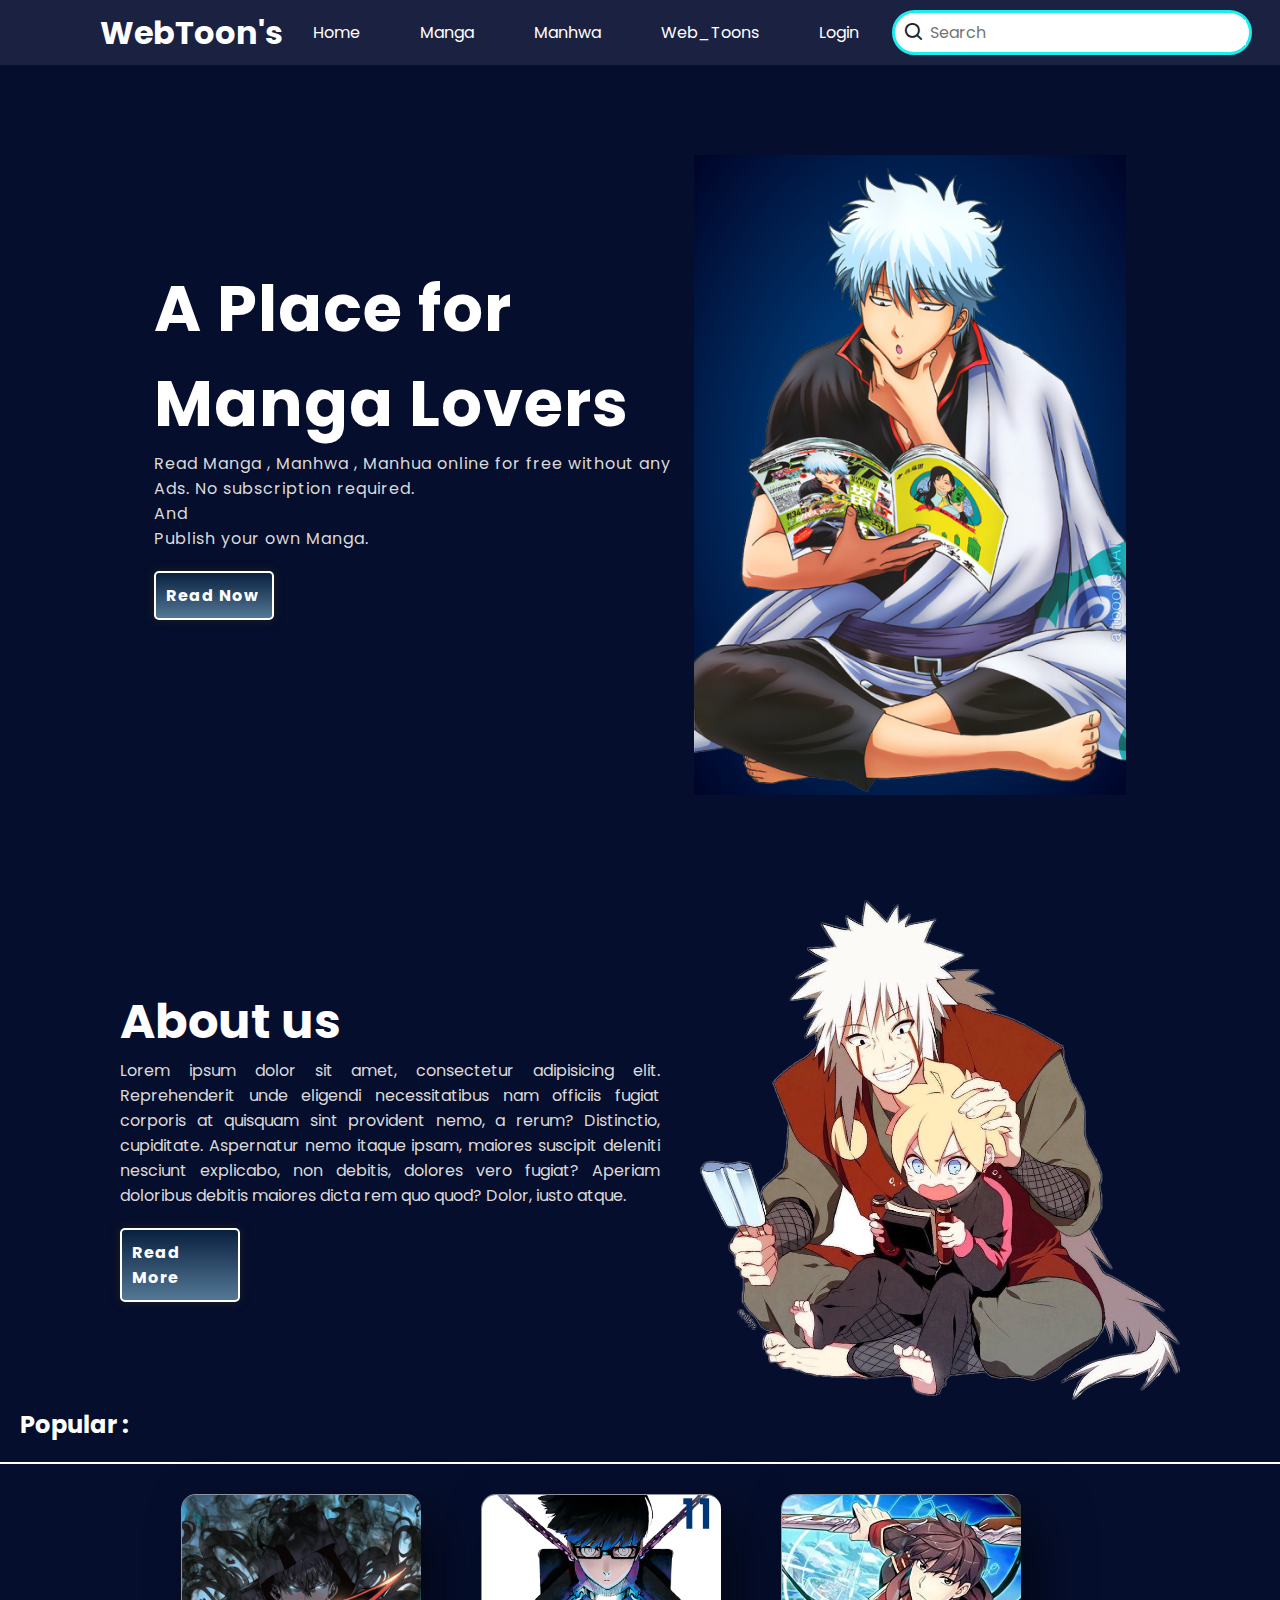
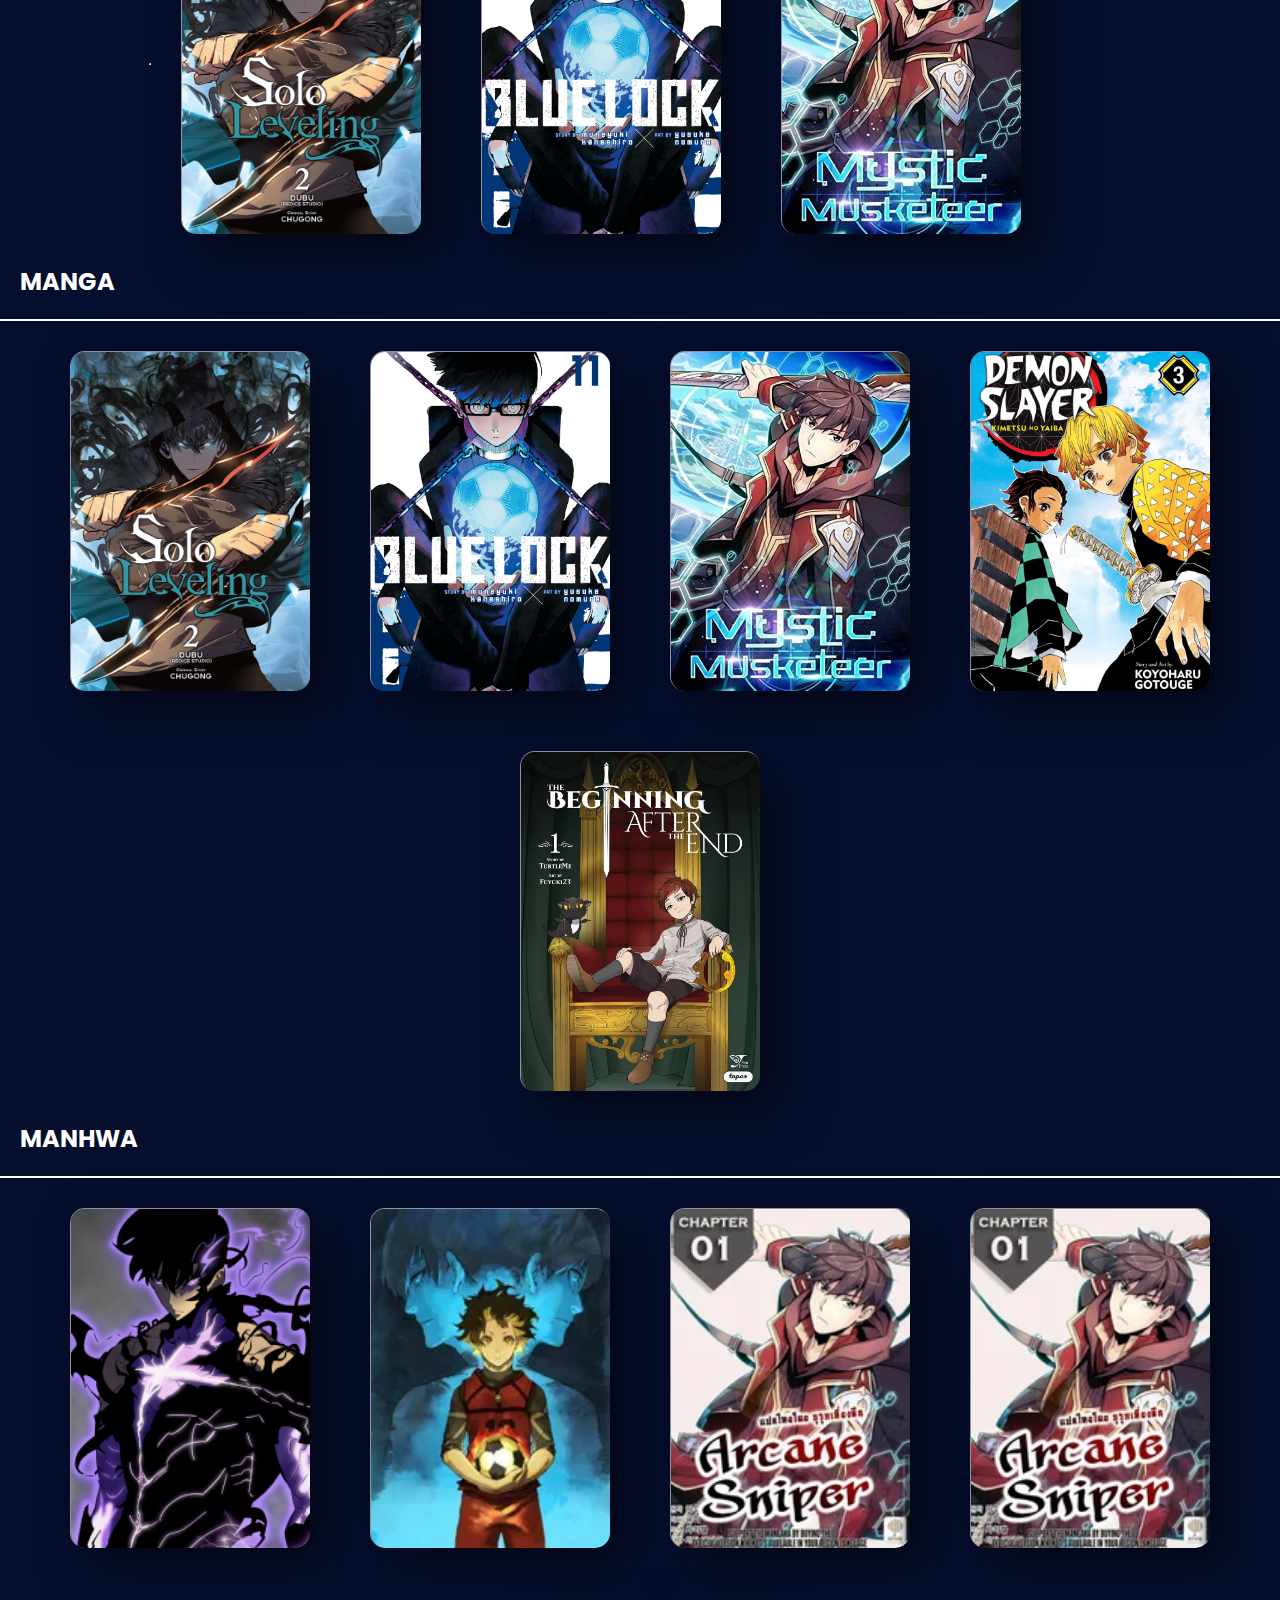
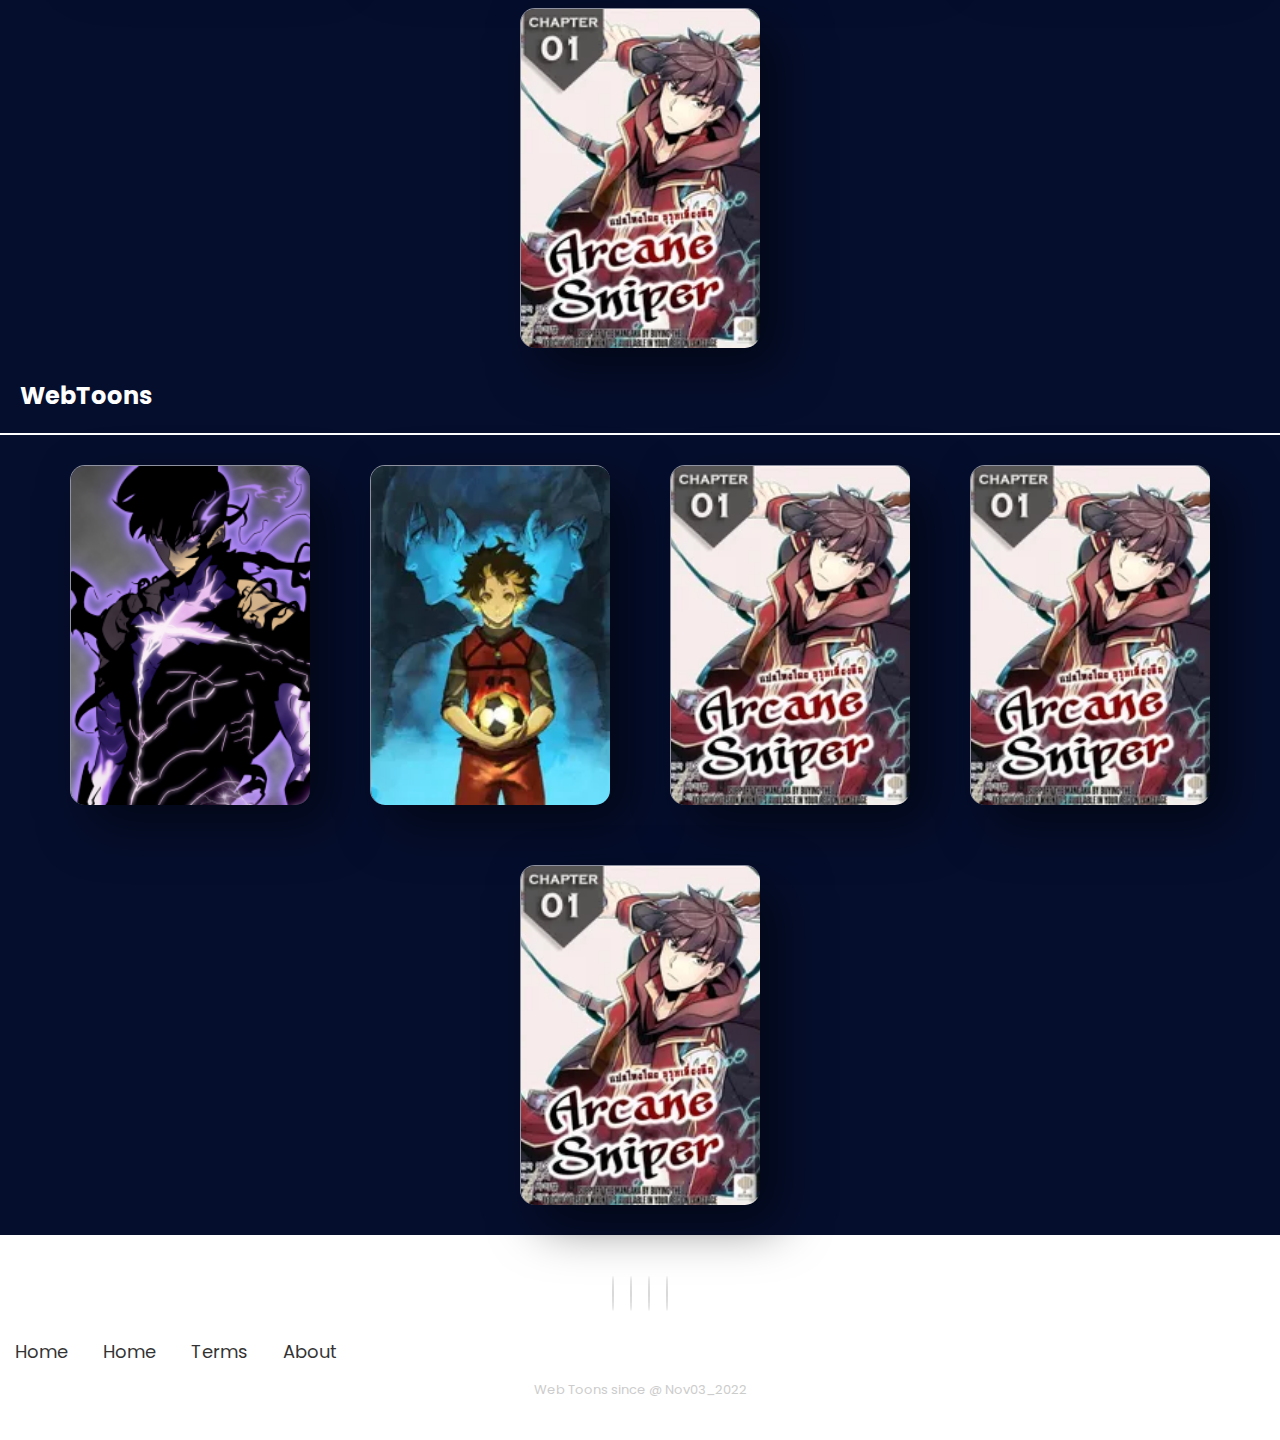
<file: index.html>
<!DOCTYPE html>
<html lang="en">
<head>
    <meta charset="UTF-8">
    <meta http-equiv="X-UA-Compatible" content="IE=edge">
    <meta name="viewport" content="width=device-width, initial-scale=1.0">
    <title>Manga Dex</title>
    <link rel="stylesheet" href="style.css">
    <link rel="stylesheet" href="https://cdnjs.cloudflare.com/ajax/libs/font-awesome/6.2.1/css/all.min.css" integrity="sha512-MV7K8+y+gLIBoVD59lQIYicR65iaqukzvf/nwasF0nqhPay5w/9lJmVM2hMDcnK1OnMGCdVK+iQrJ7lzPJQd1w==" crossorigin="anonymous" referrerpolicy="no-referrer" />
    <link href='https://unpkg.com/boxicons@2.1.4/css/boxicons.min.css' rel='stylesheet'>
</head>
<body>
    <header>
        <a href="#" class="logo">WebToon's</a>
        <ul class="nav">
            <li><a href="index.html">Home</a></li>
            <li><a href="manga.html">Manga</a></li>
            <li><a href="#">Manhwa</a></li>
            <li><a href="#">Web_Toons</a></li>
            <li><a href="login.html">Login</a></li>
            
        </ul>
        <div class="action">
            <div class="searchBx">
                <a href="#"><i class='bx bx-search'></i></a>
                <input type="text"placeholder="Search">
            </div>
        </div>
        <div class="toggleMenu"></div>
    </header>

    <!-- Home Banner -->
    <div class="banner">
        <div class="bg">
            <div class="content">
                <h2>A Place for <br>
                    Manga Lovers</h2>
                    <p>Read Manga , Manhwa , Manhua online for free without any Ads.
                        No subscription required.
                    </p>
                    <p> And</p>
                    <p>Publish your own Manga.</p>
                    <a href="#" class="btn"> Read Now  </a>
            </div>
            <img src="Images/gintama.png" alt="" height="640px">
        </div>
    </div>
    
    <!--    ABOUT    -->
    <div class="about">
        <div class="contentBx">
            <h2>About us</h2>
            <p>Lorem ipsum dolor sit amet, consectetur adipisicing elit. Reprehenderit unde eligendi 
                necessitatibus nam officiis fugiat corporis at quisquam sint provident nemo, a rerum? 
                Distinctio, cupiditate. Aspernatur nemo itaque ipsam, maiores suscipit deleniti nesciunt
                explicabo, non debitis, dolores vero fugiat? Aperiam doloribus debitis maiores 
                dicta rem quo quod? Dolor, iusto atque.
            </p>
            <a href="#">Read More</a>

        </div>
    <div>
        <img src="Images/sage&baruto.png" alt="">
    </div>
    </div>

    <!--   cards  -->
    <h2 class="popular">Popular :</h2>
    <div class="container1">
        <hr>
        <div class="card">
            <div class="back">
                <img src="Images/solo-leveling2cover.jpg" alt="" >
            </div>
            <div class="content">
                <h3>Solo Leveling</h3>
                <p>Lorem ipsum, dolor sit amet consectetur adipisicing elit.
            Accusantium quibusdam dolorem molestias!
            Quam cumque ipsum quasi deleniti nihil nulla architecto,ullam earum omnis?</p>
            <a href="#">Read More</a>
            </div>
        </div>
        <div class="card">
            <div class="back">
                <img src="Images/BlueLockcover.jpg" alt="" class="back">
            </div>
            <div class="content">
                <h3>Blue Lock</h3>
                <p>Lorem ipsum, dolor sit amet consectetur adipisicing elit.
            Accusantium quibusdam dolorem molestias!
            Quam cumque ipsum quasi deleniti nihil nulla architecto,ullam earum omnis?</p>
            <a href="#">Read More</a>
            </div>
        </div>
        <div class="card">
            <div class="back">
                <img src="Images/ArcaneSniper.jpg" alt="" class="back">
            </div>
            <div class="content">
                <h3>Arcane Sniper</h3>
                <p>Lorem ipsum, dolor sit amet consectetur adipisicing elit.
            Accusantium quibusdam dolorem molestias!
            Quam cumque ipsum quasi deleniti nihil nulla architecto,ullam earum omnis?</p>
            <a href="#">Read More</a>
            </div>
        </div>

        
    </div>

    <!-- Manga -->
    <h2 class="popular"> MANGA </h2>
    <div class="container2">
        <div class="card">
            <div class="back">
                <img src="Images/solo-leveling2cover.jpg" alt="" >
            </div>
            <div class="content">
                <h3>Solo Leveling</h3>
                <p>Lorem ipsum, dolor sit amet consectetur adipisicing elit.
            Accusantium quibusdam dolorem molestias!
            Quam cumque ipsum quasi deleniti nihil nulla architecto,ullam earum omnis?</p>
            <a href="#">Read More</a>
            </div>
        </div>
        <div class="card">
            <div class="back">
                <img src="Images/BlueLockcover.jpg" alt="" class="back">
            </div>
            <div class="content">
                <h3>Blue Lock</h3>
                <p>Lorem ipsum, dolor sit amet consectetur adipisicing elit.
            Accusantium quibusdam dolorem molestias!
            Quam cumque ipsum quasi deleniti nihil nulla architecto,ullam earum omnis?</p>
            <a href="#">Read More</a>
            </div>
        </div>
        <div class="card">
            <div class="back">
                <img src="Images/ArcaneSniper.jpg" alt="" class="back">
            </div>
            <div class="content">
                <h3>Arcane Sniper</h3>
                <p>Lorem ipsum, dolor sit amet consectetur adipisicing elit.
            Accusantium quibusdam dolorem molestias!
            Quam cumque ipsum quasi deleniti nihil nulla architecto,ullam earum omnis?</p>
            <a href="#">Read More</a>
            </div>
        </div>
        <div class="card">
            <div class="back">
                <img src="Images/demon-slayercover.jpg" alt="" class="back">
            </div>
            <div class="content">
                <h3>Demon Slayer</h3>
                <p>Lorem ipsum, dolor sit amet consectetur adipisicing elit.
            Accusantium quibusdam dolorem molestias!
            Quam cumque ipsum quasi deleniti nihil nulla architecto,ullam earum omnis?</p>
            <a href="#">Read More</a>
            </div>
        </div>
        <div class="card">
            <div class="back">
                <img src="Images/beggningaftertheend.jpg" alt="" class="back">
            </div>
            <div class="content">
                <h3>The Beginning After The End </h3>
                <p>Lorem ipsum, dolor sit amet consectetur adipisicing elit.
            Accusantium quibusdam dolorem molestias!
            Quam cumque ipsum quasi deleniti nihil nulla architecto,ullam earum omnis?</p>
            <a href="#">Read More</a>
            </div>
        </div>
        
    </div>
    <!-- Manhwa -->
    <h2 class="popular"> MANHWA </h2>
    <div class="container2">
        <div class="card">
            <div class="back">
                <img src="Images/sololev1080.png" alt="" >
            </div>
            <div class="content">
                <h3>Solo Leveling</h3>
                <p>Lorem ipsum, dolor sit amet consectetur adipisicing elit.
            Accusantium quibusdam dolorem molestias!
            Quam cumque ipsum quasi deleniti nihil nulla architecto,ullam earum omnis?</p>
            <a href="#">Read More</a>
            </div>
        </div>
        <div class="card">
            <div class="back">
                <img src="Images/bluelock1080.jpeg" alt="" class="back">
            </div>
            <div class="content">
                <h3>Blue Lock</h3>
                <p>Lorem ipsum, dolor sit amet consectetur adipisicing elit.
            Accusantium quibusdam dolorem molestias!
            Quam cumque ipsum quasi deleniti nihil nulla architecto,ullam earum omnis?</p>
            <a href="#">Read More</a>
            </div>
        </div>
        <div class="card">
            <div class="back">
                <img src="Images/arcanesniper1080.jpeg" alt="" class="back">
            </div>
            <div class="content">
                <h3>Arcane Sniper</h3>
                <p>Lorem ipsum, dolor sit amet consectetur adipisicing elit.
            Accusantium quibusdam dolorem molestias!
            Quam cumque ipsum quasi deleniti nihil nulla architecto,ullam earum omnis?</p>
            <a href="#">Read More</a>
            </div>
        </div>
        <div class="card">
            <div class="back">
                <img src="Images/arcanesniper1080.jpeg" alt="" class="back">
            </div>
            <div class="content">
                <h3>Arcane Sniper</h3>
                <p>Lorem ipsum, dolor sit amet consectetur adipisicing elit.
            Accusantium quibusdam dolorem molestias!
            Quam cumque ipsum quasi deleniti nihil nulla architecto,ullam earum omnis?</p>
            <a href="#">Read More</a>
            </div>
        </div>
        <div class="card">
            <div class="back">
                <img src="Images/arcanesniper1080.jpeg" alt="" class="back">
            </div>
            <div class="content">
                <h3>Arcane Sniper</h3>
                <p>Lorem ipsum, dolor sit amet consectetur adipisicing elit.
            Accusantium quibusdam dolorem molestias!
            Quam cumque ipsum quasi deleniti nihil nulla architecto,ullam earum omnis?</p>
            <a href="#">Read More</a>
            </div>
        </div>
        
    </div>    
    <h2 class="popular"> WebToons </h2>
    <div class="container2">
        <div class="card">
            <div class="back">
                <img src="Images/sololev1080.png" alt="" >
            </div>
            <div class="content">
                <h3>Solo Leveling</h3>
                <p>Lorem ipsum, dolor sit amet consectetur adipisicing elit.
            Accusantium quibusdam dolorem molestias!
            Quam cumque ipsum quasi deleniti nihil nulla architecto,ullam earum omnis?</p>
            <a href="#">Read More</a>
            </div>
        </div>
        <div class="card">
            <div class="back">
                <img src="Images/bluelock1080.jpeg" alt="" class="back">
            </div>
            <div class="content">
                <h3>Blue Lock</h3>
                <p>Lorem ipsum, dolor sit amet consectetur adipisicing elit.
            Accusantium quibusdam dolorem molestias!
            Quam cumque ipsum quasi deleniti nihil nulla architecto,ullam earum omnis?</p>
            <a href="#">Read More</a>
            </div>
        </div>
        <div class="card">
            <div class="back">
                <img src="Images/arcanesniper1080.jpeg" alt="" class="back">
            </div>
            <div class="content">
                <h3>Arcane Sniper</h3>
                <p>Lorem ipsum, dolor sit amet consectetur adipisicing elit.
            Accusantium quibusdam dolorem molestias!
            Quam cumque ipsum quasi deleniti nihil nulla architecto,ullam earum omnis?</p>
            <a href="#">Read More</a>
            </div>
        </div>
        <div class="card">
            <div class="back">
                <img src="Images/arcanesniper1080.jpeg" alt="" class="back">
            </div>
            <div class="content">
                <h3>Arcane Sniper</h3>
                <p>Lorem ipsum, dolor sit amet consectetur adipisicing elit.
            Accusantium quibusdam dolorem molestias!
            Quam cumque ipsum quasi deleniti nihil nulla architecto,ullam earum omnis?</p>
            <a href="#">Read More</a>
            </div>
        </div>
        <div class="card">
            <div class="back">
                <img src="Images/arcanesniper1080.jpeg" alt="" class="back">
            </div>
            <div class="content">
                <h3>Arcane Sniper</h3>
                <p>Lorem ipsum, dolor sit amet consectetur adipisicing elit.
            Accusantium quibusdam dolorem molestias!
            Quam cumque ipsum quasi deleniti nihil nulla architecto,ullam earum omnis?</p>
            <a href="#">Read More</a>
            </div>
        </div>
        
    </div>    

    <!-- Footer -->
    <section class="footer">
        <div class="social">
            <a href="#"><i class="fab fa-instagram"></i></a>
            <a href="#"><i class="fab fa-snapchat"></i></a>
            <a href="#"><i class="fab fa-facebook"></i></a>
            <a href="#"><i class="fab fa-linkedin"></i></a>
        </div>

        <ul class="list">
            <li>
                <a href="#">Home</a>
            </li>
            <li>
                <a href="#">Home</a>
            </li>
            <li>
                <a href="#">Terms</a>
            </li>
            <li>
                <a href="#">About</a>
            </li>
        </ul>
        <p class="copyright">
            Web Toons since @ Nov03_2022
        </p>
    </section>


    <script>
        window.addEventListener('scroll',function(){
            var header = document.querySelector('header');
            header.classList.toggle('sticky',window.scrollY > 0);
        });
    </script>
</body>
</html>
</file>
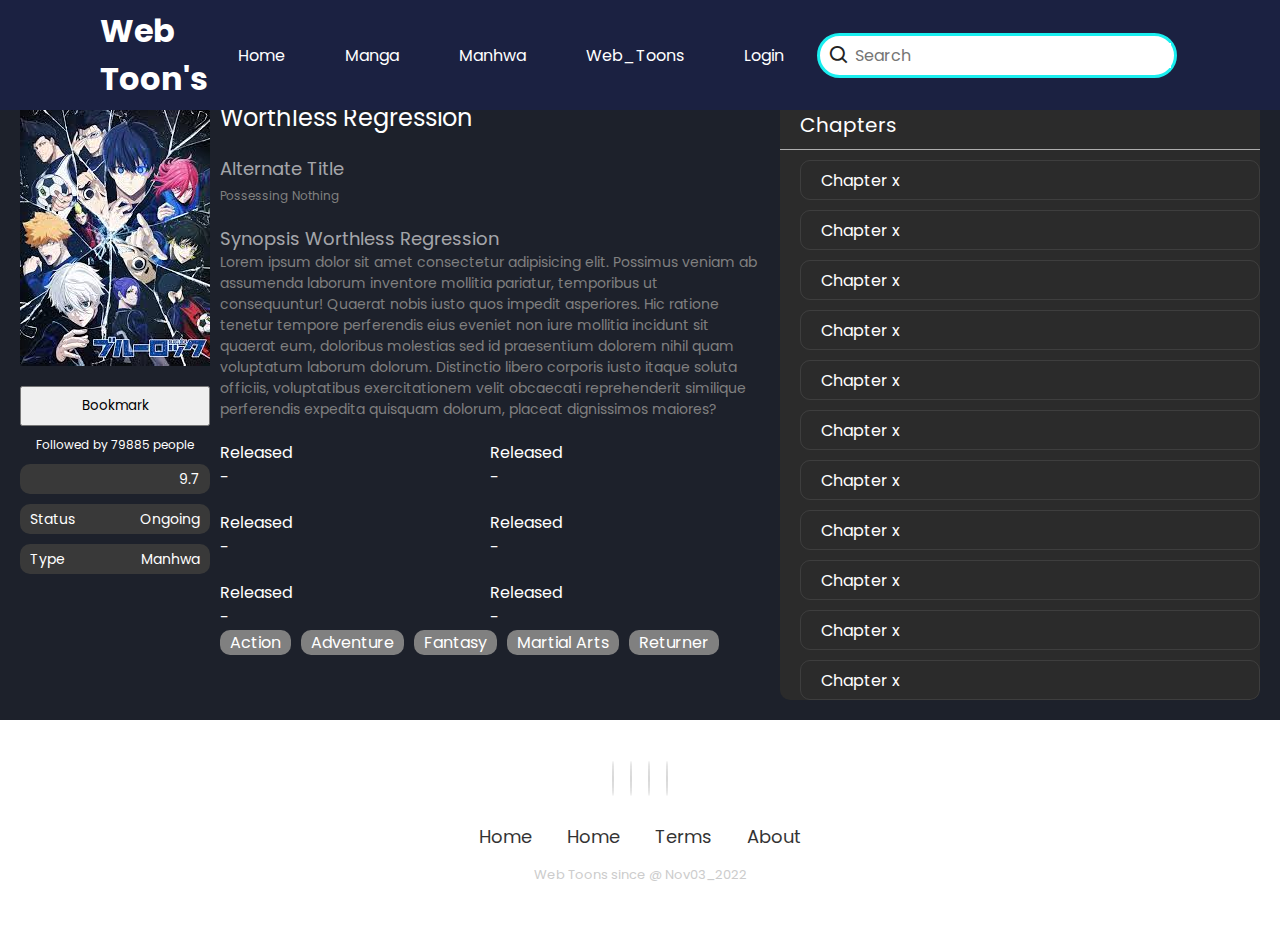
<file: info.html>
<!DOCTYPE html>
<html lang="en">
<head>
    <meta charset="UTF-8">
    <meta http-equiv="X-UA-Compatible" content="IE=edge">
    <meta name="viewport" content="width=device-width, initial-scale=1.0">
    <title>Document</title>
    <link rel="stylesheet" href="./info.css">
    <link rel="stylesheet" href="https://cdnjs.cloudflare.com/ajax/libs/font-awesome/6.2.1/css/all.min.css" integrity="sha512-MV7K8+y+gLIBoVD59lQIYicR65iaqukzvf/nwasF0nqhPay5w/9lJmVM2hMDcnK1OnMGCdVK+iQrJ7lzPJQd1w==" crossorigin="anonymous" referrerpolicy="no-referrer" />
    <link href='https://unpkg.com/boxicons@2.1.4/css/boxicons.min.css' rel='stylesheet'>
</head>
<body>
    <header>
        <a href="#" class="logo">Web Toon's</a>
        <ul class="nav">
            <li><a href="index.html">Home</a></li>
            <li><a href="manga.html">Manga</a></li>
            <li><a href="#">Manhwa</a></li>
            <li><a href="#">Web_Toons</a></li>
            <li><a href="login.html">Login</a></li>
        </ul>
        <div class="action">
            <div class="searchBx">
                <a href="#"><i class='bx bx-search'></i></a>
                <input type="text"placeholder="Search">
            </div>
        </div>
        <div class="toggleMenu"></div>
    </header>


    <section>
        <div class="container">
            <div class="img-body">
                <img src="./Image/bluelockimg.jpg" alt="">
                <button class="bookmark"><i class="fa-regular fa-bookmark"></i>Bookmark</button>
                <p class="followers">Followed by 79885 people</p>
                <div class="rating"><span><i class="fa-solid fa-star"></i><i class="fa-solid fa-star"></i><i class="fa-solid fa-star"></i><i class="fa-solid fa-star"></i><i class="fa-solid fa-star"></i></span> 9.7</div>
                <div class="status"><span>Status</span><span>Ongoing</span></div>
                <div class="type"><span>Type</span><span>Manhwa</span></div>
            </div>
            <div class="info-body">
                <p class="title">Worthless Regression</p>
                <p class="alternate-titles">Alternate Title</p>
                <p class="alt-title">Possessing Nothing</p>
                <p class="synopsis-title">Synopsis Worthless Regression</p>
                <p class="synopsis">
                    Lorem ipsum dolor sit amet consectetur adipisicing elit. Possimus veniam ab assumenda laborum inventore mollitia pariatur, temporibus ut consequuntur! Quaerat nobis iusto quos impedit asperiores. Hic ratione tenetur tempore perferendis eius eveniet non iure mollitia incidunt sit quaerat eum, doloribus molestias sed id praesentium dolorem nihil quam voluptatum laborum dolorum. Distinctio libero corporis iusto itaque soluta officiis, voluptatibus exercitationem velit obcaecati reprehenderit similique perferendis expedita quisquam dolorum, placeat dignissimos maiores?
                </p>
                <div class="other-info">
                    <div class="row cols-2">
                        <div class="flex">
                            <div class="col-title">Released</div>
                            <div class="col-data">-</div>
                        </div>
                        <div class="flex">
                            <div class="col-title">Released</div>
                            <div class="col-data">-</div>
                        </div>
                    </div>
                    <div class="row cols-2">
                        <div class="flex">
                            <div class="col-title">Released</div>
                            <div class="col-data">-</div>
                        </div>
                        <div class="flex">
                            <div class="col-title">Released</div>
                            <div class="col-data">-</div>
                        </div>
                    </div>
                    <div class="row cols-2">
                        <div class="flex">
                            <div class="col-title">Released</div>
                            <div class="col-data">-</div>
                        </div>
                        <div class="flex">
                            <div class="col-title">Released</div>
                            <div class="col-data">-</div>
                        </div>
                    </div>
                    <div class="genres-body">
                        <div class="genre">Action</div>
                        <div class="genre">Adventure</div>
                        <div class="genre">Fantasy</div>
                        <div class="genre">Martial Arts</div>
                        <div class="genre">Returner</div>
                    </div>
                </div>
            </div>
        </div>
        

        <div class="chapters">
            <div class="chp-heading">Chapters</div>
            <div class="chp-container">
                <div class="chapter">Chapter x</div>
                <div class="chapter">Chapter x</div>
                <div class="chapter">Chapter x</div>
                <div class="chapter">Chapter x</div>
                <div class="chapter">Chapter x</div>
                <div class="chapter">Chapter x</div>
                <div class="chapter">Chapter x</div>
                <div class="chapter">Chapter x</div>
                <div class="chapter">Chapter x</div>
                <div class="chapter">Chapter x</div>
                <div class="chapter">Chapter x</div>
                <div class="chapter">Chapter x</div>
                <div class="chapter">Chapter x</div>
                <div class="chapter">Chapter x</div>
                <div class="chapter">Chapter x</div>
                <div class="chapter">Chapter x</div>
                <div class="chapter">Chapter x</div>
                <div class="chapter">Chapter x</div>
                <div class="chapter">Chapter x</div>
                <div class="chapter">Chapter x</div>
                <div class="chapter">Chapter x</div>
                <div class="chapter">Chapter x</div>
            </div>
        </div>
    </section>

    <section class="footer">
        <div class="social">
            <a href="#"><i class="fab fa-instagram"></i></a>
            <a href="#"><i class="fab fa-snapchat"></i></a>
            <a href="#"><i class="fab fa-facebook"></i></a>
            <a href="#"><i class="fab fa-linkedin"></i></a>
        </div>

        <ul class="list">
            <li>
                <a href="#">Home</a>
            </li>
            <li>
                <a href="#">Home</a>
            </li>
            <li>
                <a href="#">Terms</a>
            </li>
            <li>
                <a href="#">About</a>
            </li>
        </ul>
        <p class="copyright">
            Web Toons since @ Nov03_2022
        </p>
    </section>
</body>
</html>
</file>
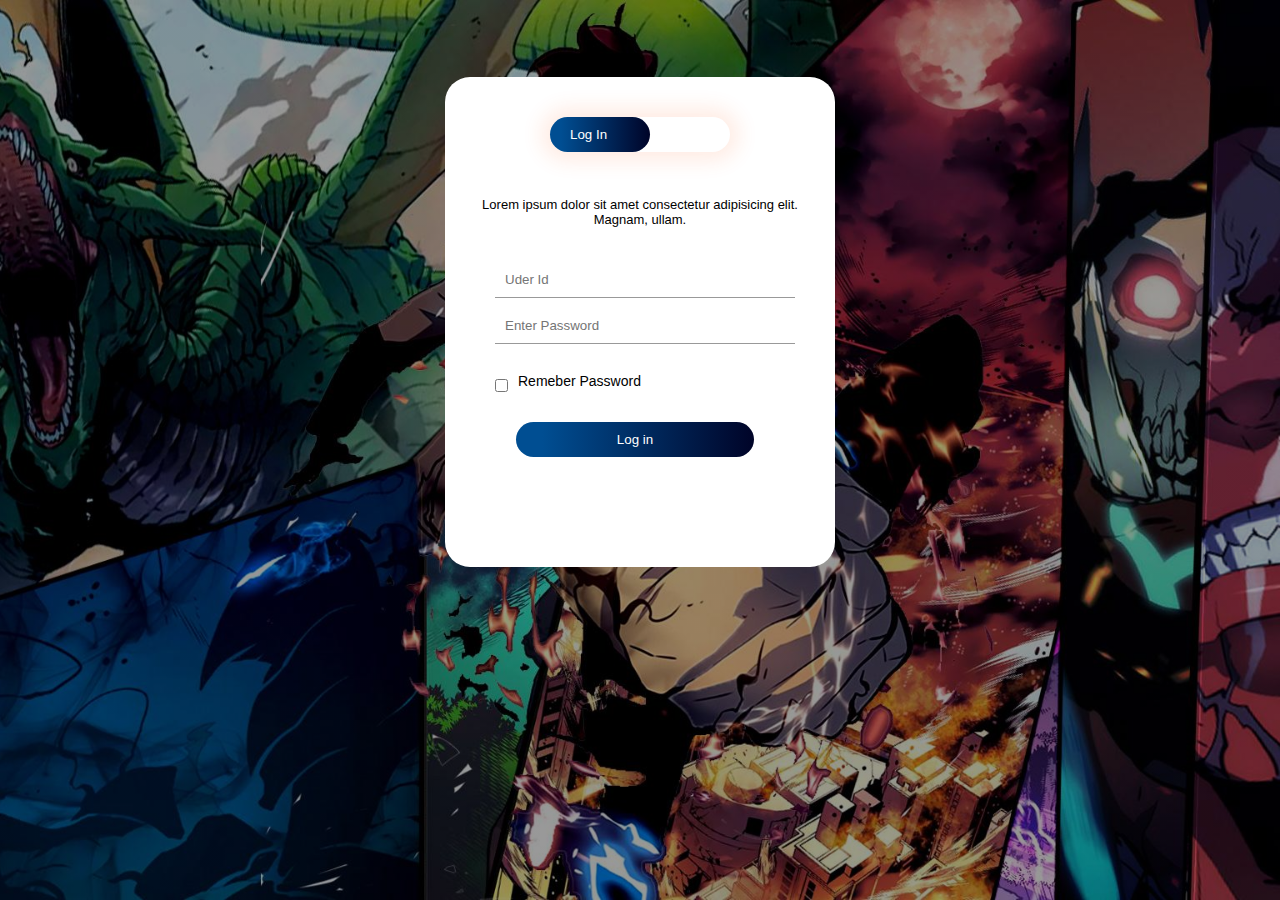
<file: login.html>
<!DOCTYPE html>
<html lang="en">
<head>
    <meta charset="UTF-8">
    <meta http-equiv="X-UA-Compatible" content="IE=edge">
    <meta name="viewport" content="width=device-width, initial-scale=1.0">
    <title>Login form</title>
    <link rel="stylesheet" href="login.css">
</head>
<body>
    <div class="hero">
        <div class="form-box">
            <div class="button-box">
                <div id="btn"></div>
                <button type="button" class="toggle-btn" onclick="login()">Log In</button>
                <button type="button" class="toggle-btn" onclick="register()">Register</button>
            </div>
            <div class="point">
                <center><p>Lorem ipsum dolor sit amet consectetur adipisicing elit. Magnam, ullam.</p></center>
            </div>
            <form id="login" class="input-group">
                <input type="text" class="input-field" placeholder="Uder Id" required>
                <input type="text" class="input-field" placeholder="Enter Password" required>
                <input type="checkbox" class="check-box" id=""> <span>Remeber Password</span>
                <button type="submit" class="submit-btn"><a href="index.html"> Log in </a></button>
            </form>
            <form id="register" class="input-group">
                <input type="text" class="input-field" placeholder="Uder Id" required>
                <input type="email" class="input-field" placeholder="Email Id" required>
                <input type="text" class="input-field" placeholder="Enter Password" required>
                <input type="checkbox" class="check-box" id=""> <span>I agree to the terms & condition</span>
                <button type="submit" class="submit-btn"><a href="index.html"> Register </a></button>
            </form>
        </div>
    </div>

    <script>
        var x=document.getElementById("login");
        var y=document.getElementById("register");
        var z=document.getElementById("btn");

        function register(){
            x.style.left="-4000px"
            y.style.left="50px"
            z.style.left="110px"
        }
        function login(){
            x.style.left="50px"
            y.style.left="450px"
            z.style.left="0"
        }
        
    </script>

</body>
</html>
</file>
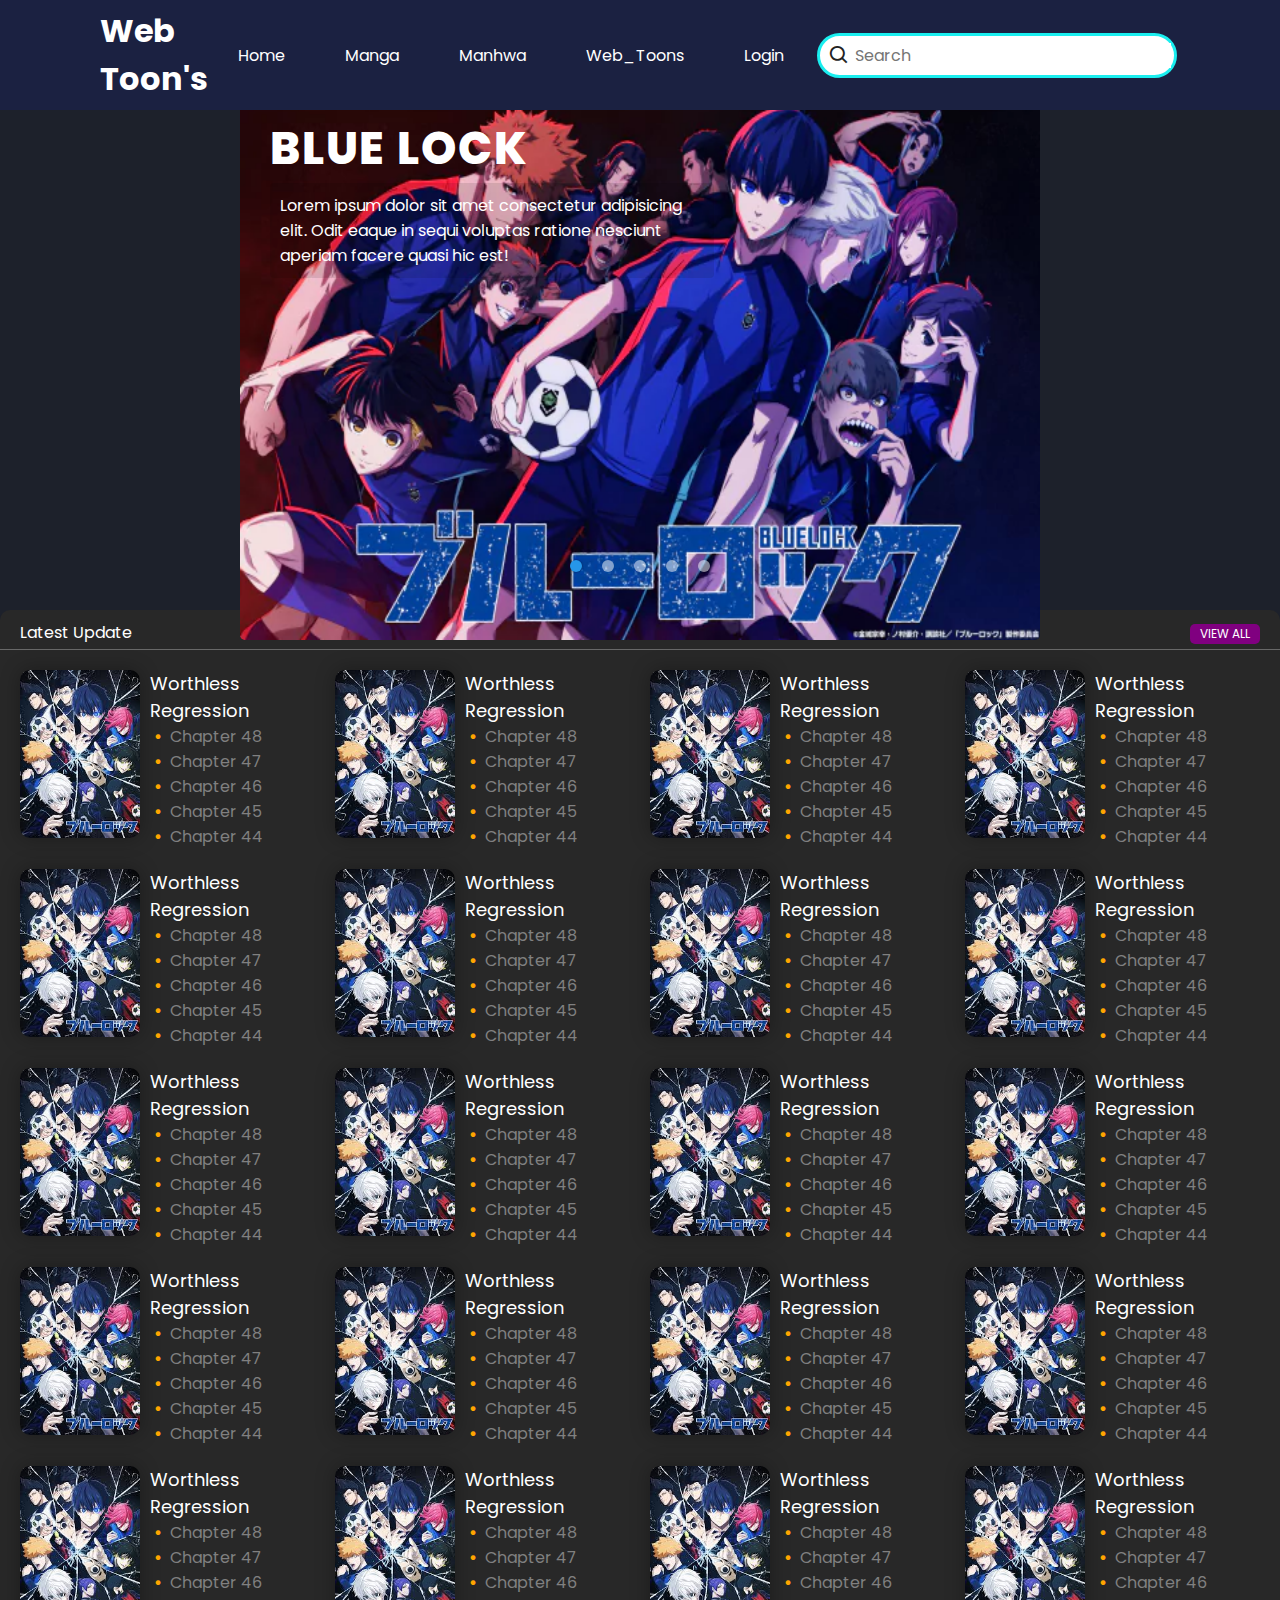
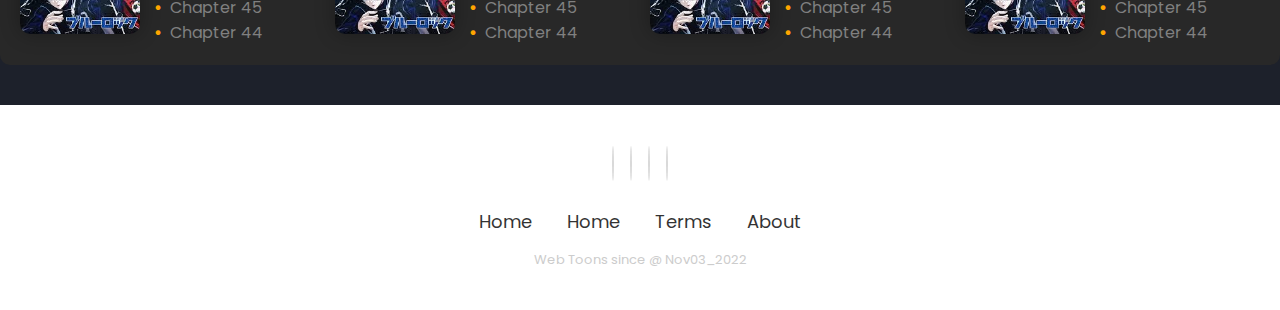
<file: manga.html>
<!DOCTYPE html>
<html lang="en">
<head>
    <meta charset="UTF-8">
    <meta http-equiv="X-UA-Compatible" content="IE=edge">
    <meta name="viewport" content="width=device-width, initial-scale=1.0">
    <title>Document</title>
    <link rel="stylesheet" href="mangastyle.css">
    <link rel="stylesheet" href="https://cdnjs.cloudflare.com/ajax/libs/font-awesome/6.2.1/css/all.min.css" integrity="sha512-MV7K8+y+gLIBoVD59lQIYicR65iaqukzvf/nwasF0nqhPay5w/9lJmVM2hMDcnK1OnMGCdVK+iQrJ7lzPJQd1w==" crossorigin="anonymous" referrerpolicy="no-referrer" />
    <link href='https://unpkg.com/boxicons@2.1.4/css/boxicons.min.css' rel='stylesheet'>
</head>
<body>
    <header>
        <a href="#" class="logo">Web Toon's</a>
        <ul class="nav">
            <li><a href="index.html">Home</a></li>
            <li><a href="manga.html">Manga</a></li>
            <li><a href="#">Manhwa</a></li>
            <li><a href="#">Web_Toons</a></li>
            <li><a href="login.html">Login</a></li>
        </ul>
        <div class="action">
            <div class="searchBx">
                <a href="#"><i class='bx bx-search'></i></a>
                <input type="text"placeholder="Search">
            </div>
        </div>
        <div class="toggleMenu"></div>
    </header>
    <div class="img-slider">
        <div class="slide active">
            <img src="Image/bluelock.jpeg" alt="">
            <div class="info">
                <h2>Blue Lock</h2>
                <p>Lorem ipsum dolor sit amet consectetur adipisicing elit. Odit eaque in sequi voluptas ratione nesciunt aperiam facere quasi hic est!</p>
            </div>
        </div>
        <div class="slide">
            <img src="Image/one-piece.jpg" alt="">
            <div class="info">
                <h2>One Piece</h2>
                <p>Lorem ipsum dolor sit amet consectetur adipisicing elit. Odit eaque in sequi voluptas ratione nesciunt aperiam facere quasi hic est!</p>
            </div>
        </div>
        <div class="slide">
            <img src="Image/kimi-no-nawa.jpg" alt="">
            <div class="info">
                <h2>Your Name</h2>
                <p>Lorem ipsum dolor sit amet consectetur adipisicing elit. Odit eaque in sequi voluptas ratione nesciunt aperiam facere quasi hic est!</p>
            </div>
        </div>
        <div class="slide">
            <img src="Image/demonslayermanga.jpg" alt="">
            <div class="info">
                <h2>Demon Slayer</h2>
                <p>Lorem ipsum dolor sit amet consectetur adipisicing elit. Odit eaque in sequi voluptas ratione nesciunt aperiam facere quasi hic est!</p>
            </div>
        </div>
        <div class="slide">
            <img src="Image/Sololeveling.jpg" alt="">
            <div class="info">
                <h2>Solo Leveling</h2>
                <p>Lorem ipsum dolor sit amet consectetur adipisicing elit. Odit eaque in sequi voluptas ratione nesciunt aperiam facere quasi hic est!</p>
            </div>
        </div>
        <div class="navigation">
            <div class="btn active"></div>
            <div class="btn"></div>
            <div class="btn"></div>
            <div class="btn"></div>
            <div class="btn"></div>
        </div>
    </div>
    <div class="latest-update">
        <div class="latest-update-header">
            <p>Latest Update</p>
            <button class="view-all">VIEW ALL</button>
        </div>
        <div class="container">
            <div class="row cols-4">
                <div class="card">
                    <div class="img">
                        <img src="./Image/bluelockimg.jpg" alt="">
                    </div>
                    <div class="info-body">
                        <div class="title"><a href="./info.html">Worthless Regression</a></div>
                        <div class="chapters">
                            <ul>
                                <li><a href="">Chapter 48</a></li>
                                <li><a href="">Chapter 47</a></li>
                                <li><a href="">Chapter 46</a></li>
                                <li><a href="">Chapter 45</a></li>
                                <li><a href="">Chapter 44</a></li>
                            </ul>
                        </div>
                    </div>
                </div><div class="card">
                    <div class="img">
                        <img src="./Image/bluelockimg.jpg" alt="">
                    </div>
                    <div class="info-body">
                        <div class="title"><a href="">Worthless Regression</a></div>
                        <div class="chapters">
                            <ul>
                                <li><a href="">Chapter 48</a></li>
                                <li><a href="">Chapter 47</a></li>
                                <li><a href="">Chapter 46</a></li>
                                <li><a href="">Chapter 45</a></li>
                                <li><a href="">Chapter 44</a></li>
                            </ul>
                        </div>
                    </div>
                </div><div class="card">
                    <div class="img">
                        <img src="./Image/bluelockimg.jpg" alt="">
                    </div>
                    <div class="info-body">
                        <div class="title"><a href="">Worthless Regression</a></div>
                        <div class="chapters">
                            <ul>
                                <li><a href="">Chapter 48</a></li>
                                <li><a href="">Chapter 47</a></li>
                                <li><a href="">Chapter 46</a></li>
                                <li><a href="">Chapter 45</a></li>
                                <li><a href="">Chapter 44</a></li>
                            </ul>
                        </div>
                    </div>
                </div><div class="card">
                    <div class="img">
                        <img src="./Image/bluelockimg.jpg" alt="">
                    </div>
                    <div class="info-body">
                        <div class="title"><a href="">Worthless Regression</a></div>
                        <div class="chapters">
                            <ul>
                                <li><a href="">Chapter 48</a></li>
                                <li><a href="">Chapter 47</a></li>
                                <li><a href="">Chapter 46</a></li>
                                <li><a href="">Chapter 45</a></li>
                                <li><a href="">Chapter 44</a></li>
                            </ul>
                        </div>
                    </div>
                </div>
                
                
            </div>
            <div class="row cols-4">
                <div class="card">
                    <div class="img">
                        <img src="./Image/bluelockimg.jpg" alt="">
                    </div>
                    <div class="info-body">
                        <div class="title"><a href="">Worthless Regression</a></div>
                        <div class="chapters">
                            <ul>
                                <li><a href="">Chapter 48</a></li>
                                <li><a href="">Chapter 47</a></li>
                                <li><a href="">Chapter 46</a></li>
                                <li><a href="">Chapter 45</a></li>
                                <li><a href="">Chapter 44</a></li>
                            </ul>
                        </div>
                    </div>
                </div><div class="card">
                    <div class="img">
                        <img src="./Image/bluelockimg.jpg" alt="">
                    </div>
                    <div class="info-body">
                        <div class="title"><a href="">Worthless Regression</a></div>
                        <div class="chapters">
                            <ul>
                                <li><a href="">Chapter 48</a></li>
                                <li><a href="">Chapter 47</a></li>
                                <li><a href="">Chapter 46</a></li>
                                <li><a href="">Chapter 45</a></li>
                                <li><a href="">Chapter 44</a></li>
                            </ul>
                        </div>
                    </div>
                </div><div class="card">
                    <div class="img">
                        <img src="./Image/bluelockimg.jpg" alt="">
                    </div>
                    <div class="info-body">
                        <div class="title"><a href="">Worthless Regression</a></div>
                        <div class="chapters">
                            <ul>
                                <li><a href="">Chapter 48</a></li>
                                <li><a href="">Chapter 47</a></li>
                                <li><a href="">Chapter 46</a></li>
                                <li><a href="">Chapter 45</a></li>
                                <li><a href="">Chapter 44</a></li>
                            </ul>
                        </div>
                    </div>
                </div><div class="card">
                    <div class="img">
                        <img src="./Image/bluelockimg.jpg" alt="">
                    </div>
                    <div class="info-body">
                        <div class="title"><a href="">Worthless Regression</a></div>
                        <div class="chapters">
                            <ul>
                                <li><a href="">Chapter 48</a></li>
                                <li><a href="">Chapter 47</a></li>
                                <li><a href="">Chapter 46</a></li>
                                <li><a href="">Chapter 45</a></li>
                                <li><a href="">Chapter 44</a></li>
                            </ul>
                        </div>
                    </div>
                </div>
                
                
            </div><div class="row cols-4">
                <div class="card">
                    <div class="img">
                        <img src="./Image/bluelockimg.jpg" alt="">
                    </div>
                    <div class="info-body">
                        <div class="title"><a href="">Worthless Regression</a></div>
                        <div class="chapters">
                            <ul>
                                <li><a href="">Chapter 48</a></li>
                                <li><a href="">Chapter 47</a></li>
                                <li><a href="">Chapter 46</a></li>
                                <li><a href="">Chapter 45</a></li>
                                <li><a href="">Chapter 44</a></li>
                            </ul>
                        </div>
                    </div>
                </div><div class="card">
                    <div class="img">
                        <img src="./Image/bluelockimg.jpg" alt="">
                    </div>
                    <div class="info-body">
                        <div class="title"><a href="">Worthless Regression</a></div>
                        <div class="chapters">
                            <ul>
                                <li><a href="">Chapter 48</a></li>
                                <li><a href="">Chapter 47</a></li>
                                <li><a href="">Chapter 46</a></li>
                                <li><a href="">Chapter 45</a></li>
                                <li><a href="">Chapter 44</a></li>
                            </ul>
                        </div>
                    </div>
                </div><div class="card">
                    <div class="img">
                        <img src="./Image/bluelockimg.jpg" alt="">
                    </div>
                    <div class="info-body">
                        <div class="title"><a href="">Worthless Regression</a></div>
                        <div class="chapters">
                            <ul>
                                <li><a href="">Chapter 48</a></li>
                                <li><a href="">Chapter 47</a></li>
                                <li><a href="">Chapter 46</a></li>
                                <li><a href="">Chapter 45</a></li>
                                <li><a href="">Chapter 44</a></li>
                            </ul>
                        </div>
                    </div>
                </div><div class="card">
                    <div class="img">
                        <img src="./Image/bluelockimg.jpg" alt="">
                    </div>
                    <div class="info-body">
                        <div class="title"><a href="">Worthless Regression</a></div>
                        <div class="chapters">
                            <ul>
                                <li><a href="">Chapter 48</a></li>
                                <li><a href="">Chapter 47</a></li>
                                <li><a href="">Chapter 46</a></li>
                                <li><a href="">Chapter 45</a></li>
                                <li><a href="">Chapter 44</a></li>
                            </ul>
                        </div>
                    </div>
                </div>
                
                
            </div><div class="row cols-4">
                <div class="card">
                    <div class="img">
                        <img src="./Image/bluelockimg.jpg" alt="">
                    </div>
                    <div class="info-body">
                        <div class="title"><a href="">Worthless Regression</a></div>
                        <div class="chapters">
                            <ul>
                                <li><a href="">Chapter 48</a></li>
                                <li><a href="">Chapter 47</a></li>
                                <li><a href="">Chapter 46</a></li>
                                <li><a href="">Chapter 45</a></li>
                                <li><a href="">Chapter 44</a></li>
                            </ul>
                        </div>
                    </div>
                </div><div class="card">
                    <div class="img">
                        <img src="./Image/bluelockimg.jpg" alt="">
                    </div>
                    <div class="info-body">
                        <div class="title"><a href="">Worthless Regression</a></div>
                        <div class="chapters">
                            <ul>
                                <li><a href="">Chapter 48</a></li>
                                <li><a href="">Chapter 47</a></li>
                                <li><a href="">Chapter 46</a></li>
                                <li><a href="">Chapter 45</a></li>
                                <li><a href="">Chapter 44</a></li>
                            </ul>
                        </div>
                    </div>
                </div><div class="card">
                    <div class="img">
                        <img src="./Image/bluelockimg.jpg" alt="">
                    </div>
                    <div class="info-body">
                        <div class="title"><a href="">Worthless Regression</a></div>
                        <div class="chapters">
                            <ul>
                                <li><a href="">Chapter 48</a></li>
                                <li><a href="">Chapter 47</a></li>
                                <li><a href="">Chapter 46</a></li>
                                <li><a href="">Chapter 45</a></li>
                                <li><a href="">Chapter 44</a></li>
                            </ul>
                        </div>
                    </div>
                </div><div class="card">
                    <div class="img">
                        <img src="./Image/bluelockimg.jpg" alt="">
                    </div>
                    <div class="info-body">
                        <div class="title"><a href="">Worthless Regression</a></div>
                        <div class="chapters">
                            <ul>
                                <li><a href="">Chapter 48</a></li>
                                <li><a href="">Chapter 47</a></li>
                                <li><a href="">Chapter 46</a></li>
                                <li><a href="">Chapter 45</a></li>
                                <li><a href="">Chapter 44</a></li>
                            </ul>
                        </div>
                    </div>
                </div>
                
                
            </div><div class="row cols-4">
                <div class="card">
                    <div class="img">
                        <img src="./Image/bluelockimg.jpg" alt="">
                    </div>
                    <div class="info-body">
                        <div class="title"><a href="">Worthless Regression</a></div>
                        <div class="chapters">
                            <ul>
                                <li><a href="">Chapter 48</a></li>
                                <li><a href="">Chapter 47</a></li>
                                <li><a href="">Chapter 46</a></li>
                                <li><a href="">Chapter 45</a></li>
                                <li><a href="">Chapter 44</a></li>
                            </ul>
                        </div>
                    </div>
                </div><div class="card">
                    <div class="img">
                        <img src="./Image/bluelockimg.jpg" alt="">
                    </div>
                    <div class="info-body">
                        <div class="title"><a href="">Worthless Regression</a></div>
                        <div class="chapters">
                            <ul>
                                <li><a href="">Chapter 48</a></li>
                                <li><a href="">Chapter 47</a></li>
                                <li><a href="">Chapter 46</a></li>
                                <li><a href="">Chapter 45</a></li>
                                <li><a href="">Chapter 44</a></li>
                            </ul>
                        </div>
                    </div>
                </div><div class="card">
                    <div class="img">
                        <img src="./Image/bluelockimg.jpg" alt="">
                    </div>
                    <div class="info-body">
                        <div class="title"><a href="">Worthless Regression</a></div>
                        <div class="chapters">
                            <ul>
                                <li><a href="">Chapter 48</a></li>
                                <li><a href="">Chapter 47</a></li>
                                <li><a href="">Chapter 46</a></li>
                                <li><a href="">Chapter 45</a></li>
                                <li><a href="">Chapter 44</a></li>
                            </ul>
                        </div>
                    </div>
                </div><div class="card">
                    <div class="img">
                        <img src="./Image/bluelockimg.jpg" alt="">
                    </div>
                    <div class="info-body">
                        <div class="title"><a href="">Worthless Regression</a></div>
                        <div class="chapters">
                            <ul>
                                <li><a href="">Chapter 48</a></li>
                                <li><a href="">Chapter 47</a></li>
                                <li><a href="">Chapter 46</a></li>
                                <li><a href="">Chapter 45</a></li>
                                <li><a href="">Chapter 44</a></li>
                            </ul>
                        </div>
                    </div>
                </div>
                
                
            </div>
        </div>
    </div>
    <!-- Footer -->
    <!-- Footer -->
    <section class="footer">
        <div class="social">
            <a href="#"><i class="fab fa-instagram"></i></a>
            <a href="#"><i class="fab fa-snapchat"></i></a>
            <a href="#"><i class="fab fa-facebook"></i></a>
            <a href="#"><i class="fab fa-linkedin"></i></a>
        </div>

        <ul class="list">
            <li>
                <a href="#">Home</a>
            </li>
            <li>
                <a href="#">Home</a>
            </li>
            <li>
                <a href="#">Terms</a>
            </li>
            <li>
                <a href="#">About</a>
            </li>
        </ul>
        <p class="copyright">
            Web Toons since @ Nov03_2022
        </p>
    </section>
</body>
</html>

<!-- script -->
<script type="text/javascript">
    var slides = document.querySelectorAll('.slide');
    var btns = document.querySelectorAll('.btn');
    let currentSlide = 1;

    // javascript for image slidersmanhual navigation 
    var manualNav = function(manual){
        slides.forEach((slide) => {
        slide.classList.remove('active');
            btns.forEach((btn) =>{
                btn.classList.remove('active');
            });
    });
        slides[manual].classList.add('active');
        btns[manual].classList.add('active');
    }

    btns.forEach((btn,i) =>{
        btn.addEventListener("click",() =>{
            manualNav(i);
            currentSlide = i; 
        })
    });

    // for image
    var repeat = function(activeClass){
        let active = document.getElementsByClassName('active');
        let i = 1;

        var repeater = () => {
            setTimeout(function(){
                [...active].forEach((activeSlides) =>{
                    activeSlides.classList.remove('active');
                });

                slides[i].classList.add('active');
                btns[i].classList.add('active');
                i++;

                if (slides.length ==i){
                    i = 0;
                }
                if(i >= slides.length ==i){
                    return;
                }
                repeater();
            },10000);
        }
        repeater();
    }
    repeat();
</script>
</file>
<file: style.css>
@import url('https://fonts.googleapis.com/css2?family=Poppins:wght@100;200;300;400;500;600;700;900&display=swap');
*{
    margin: 0;
    padding: 0;
    box-sizing: border-box;
    font-family: 'Poppins', sans-serif;
}
body{
    background: #050e2d;
}

/*  scroll bar */
::-webkit-scrollbar{
    width: 12px;
}
::-webkit-scrollbar-thumb{
    background: #1aeeef;
    border-radius: 6px;
}
header{
    position: fixed;
    top: 0;
    left: 0;
    width: 100%;
    padding: 7px 100px;
    display: flex;
    justify-content: space-between;
    align-items: center;
    background: #1b2141;
    transition: 0.5s;
    z-index: 1000;
}
header.sticky{
    background: #1b2141;
    box-shadow: 0 5px 20px rgba(0, 0, 0, 0.1);
}
header .logo{
    position: relative;
    color: #fff;
    text-decoration: none;
    font-size: 2em;
    font-weight: 700;
}
header .nav{
    display: flex;
    justify-content: center;
    align-items: center;
}
header ul li{
    list-style: none;
    margin: 10px;
}
header ul li a{
    color: #fff;
    text-decoration: none;
    padding: 10px 20px;
    border-radius: 5px;
}
header ul li a:hover{
    background: #1aeeef;
    color: #050e2d;
    box-shadow: 0 0 10px #1aeeef;
}
header .action .searchBx{
    padding: 3px;
    margin: 3px;
    display: flex;
    justify-content: center;
    align-items: center;
    background: #fff;
    border: #1aeeef solid 3px;
    border-radius: 30px;
}
header .action .searchBx i{
    font-size: 1.4em;
    margin: 5px;
    color: #222;
}
header .action .searchBx input{
    outline: none;
    border: none;
    font-size: 1em;
    color: #222;
}
/* Home Banner */
.banner{
    position: relative;
    width: 100%;
    min-height: 100%;
    padding: 0px 100px;
    display: flex;
    justify-content: center;
    align-items: center;
}
.banner .bg{
    position: relative;
    width: 100%;
    min-height: 100vh;
    display: flex;
    justify-content: center;
    align-items: center;
}
.banner .bg .content{
    width: 50%;
    height: 100%;
}
.banner .bg .content h2{
    font-size: 4em;
    color: #fff;
    letter-spacing: 1px;
}
.banner .bg .content p{
    font-size: 1em;
    color: #dbd9d9;
    letter-spacing: 1px;
}
.banner .bg .content a{
    display: inline-block;
    width: 120px;
    padding: 10px;
    margin: 20px 0px;
    background: linear-gradient(#09203F , #537895);
    border: 2px solid #fff;
    box-shadow: 0 0 10px #222;
    text-decoration: none;
    font-weight: 700;
    border-radius: 5px;
    color: #fff;
    letter-spacing: 1px;
}
.banner .bg .content a:hover{
    width: 120px;
    background: #1aeeef;
    border: 2px solid  #222;
    color: #050e2d;
    box-shadow: 0 0 10px #1aeeef;
    transform: scale(1.3);
    transition-duration: 0.2s;
}
.banner .bg img{
    margin-top: 50px;
    height: 640px;
    background: radial-gradient(#fff 11%,#004e92 11%,#000428 );
}

/*  About  */
.about{
    position: relative;
    width: 100%;
    min-height: 75px;
    padding: 0px 100px;
    display: flex;
    justify-content: space-between;
    align-items: center;
}
.about .contentBx {
    width: 50%;
    margin: 20px;
}
.about .contentBx h2{
    font-size: 3em;
    font-weight: 700;
    color: #fff;
}
.about .contentBx p{
    max-width: 600px;
    text-align: justify;
    color: #dbd9d9;
}
.about .contentBx a{
    display: inline-block;
    width: 120px;
    padding: 10px;
    margin: 20px 0px;
    background: linear-gradient(#09203F , #537895);
    border: 2px solid #fff;
    box-shadow: 0 0 10px #222;
    text-decoration: none;
    font-weight: 700;
    border-radius: 5px;
    color: #fff;
    letter-spacing: 1px;
}
.about .contentBx a:hover{
    width: 180px;
    background: #1aeeef;
    border: 2px solid  #222;
    color: #050e2d;
    box-shadow: 0 0 10px #1aeeef;
    transform: scale(1.3);
    transition-duration: 0.2s;
}
.about img{
    height: 500px;
}

/*    cards     */

.container1{
    position: relative;
    display: flex;
    justify-content: center;
    align-items: center;
    max-width: 1200px;
    flex-wrap: wrap;
    z-index: 1;
}

.popular{
    color: #fff;
    padding-left: 20px;
    padding-bottom: 20px;
    border-bottom: 2px solid white;
}
.container1 hr{
    color: #fff;
}
.container1 .card{
    position: relative;
    width: 240px;
    height: 340px;
    margin: 30px;
    box-shadow: 20px 20px 50px rgba(0,0,0,0.5);
    border-radius: 15px;
    background: rgba(255, 255, 255, 0.1);
    overflow: hidden;
    display: flex;
    justify-content: center;
    align-items: center;
    border-top: 1px solid rgba(255, 255, 255, 0.5);
    border-left: 1px solid rgba(255, 255, 255, 0.5);
    backdrop-filter: blur(5px);
}
.container1 .card .back{
    position: absolute;
    width: 100%;
    height: 100%;
}
.container1 .card .back::before{
    content: '';
    z-index: 2;
    position: absolute;
    width: 100%;
    height: 100%;
}
.back img{
    width: 100%;
    height: 100%;
    object-fit: cover;
}
.container1 .card .content{
    height: 100%;
    display: flex;
    flex-direction: column;
    justify-content: center;
    align-items: center;
    padding: 20px;
    text-align: center;
    transform: translateY(100px);
    opacity: 0;
    transition: 0.5s;
    z-index: 10;
    backdrop-filter: blur(2px);
}
.container1 .card:hover .content{
    transform: translateY(0px);
    opacity: 1;
}
.container1 .card .content h2{
    position: absolute;
    top: -30px;
    right: 30px;
    font-size: 8em;
    color: rgba(255, 255, 255, 0.05);
    pointer-events: none;
}
.container1 .card .content p{
    font-size: 1em;
    color: #fff;
    font-weight: 300;
}
.container1 .card .content a{
    /* width: 160px; */
    position: relative;
    display: inline-block;
    padding: 8px 40px;
    margin-top: 15px;
    background: #fff;
    color: #000;
    border-radius: 20px;
    text-decoration: none;
    font-weight: 500;
    box-shadow: 0 5px 15px rgba(0, 0, 0, 0.2);
}

/* manga */
.container2{
    position: relative;
    display: flex;
    justify-content: center;
    align-items: center;
    max-width: 100%;
    flex-wrap: wrap;
    z-index: 1;
}

hr{
    color: #fff;
}
.container2 .card{
    position: relative;
    width: 240px;
    height: 340px;
    margin: 30px;
    box-shadow: 20px 20px 50px rgba(0,0,0,0.5);
    border-radius: 15px;
    background: rgba(255, 255, 255, 0.1);
    overflow: hidden;
    display: flex;
    justify-content: center;
    align-items: center;
    border-top: 1px solid rgba(255, 255, 255, 0.5);
    border-left: 1px solid rgba(255, 255, 255, 0.5);
    backdrop-filter: blur(5px);
}
.container2 .card .back{
    position: absolute;
    width: 100%;
    height: 100%;
}
.container2 .card .back::before{
    content: '';
    z-index: 2;
    position: absolute;
    width: 100%;
    height: 100%;
}
.back img{
    width: 100%;
    height: 100%;
    object-fit: cover;
}
.container2 .card .content{
    height: 100%;
    display: flex;
    flex-direction: column;
    justify-content: center;
    align-items: center;
    padding: 20px;
    text-align: center;
    transform: translateY(100px);
    opacity: 0;
    transition: 0.5s;
    z-index: 10;
    backdrop-filter: blur(2px);
}
.container2 .card:hover .content{
    transform: translateY(0px);
    opacity: 1;
}
.container2 .card .content h2{
    position: absolute;
    top: -30px;
    right: 30px;
    font-size: 8em;
    color: rgba(255, 255, 255, 0.05);
    pointer-events: none;
}
.container2 .card .content p{
    font-size: 1em;
    color: #fff;
    font-weight: 300;
}
.container2 .card .content a{
    /* width: 160px; */
    position: relative;
    display: inline-block;
    padding: 8px 40px;
    margin-top: 15px;
    background: #fff;
    color: #000;
    border-radius: 20px;
    text-decoration: none;
    font-weight: 500;
    box-shadow: 0 5px 15px rgba(0, 0, 0, 0.2);
}



/* footer */
.footer{
    padding: 40px 0;
    background-color: #fff;
}
.footer .social{
    text-align: center;
    padding-bottom:25px ;
    color: #4b4c4d;
}
.footer .social a{
    font-size: 24px;
    color: inherit;
    border: 1px solid #ccc;
    width: 40px;
    height: 40px;
    line-height: 38px;
    text-decoration: none;
    text-align: center;
    border-radius: 50%;
    margin: 0 8px;
    opacity: 0.75;
}
.footer .social a:hover{
    opacity: 0.9;
}
.footer ul{
    margin-top: 0;
    padding: 0;
    list-style: none;
    font-size: 18px;
    margin-bottom: 0;
}
.footer ul a{
    color: inherit;
    text-decoration: none;
    opacity: 0.8;
}
.footer ul li{
    display: inline-block;
    padding: 0 15px;
}
.footer ul li a:hover{
    opacity: 1;
}
.footer .copyright{
    margin-top: 15px;
    text-align: center;
    font-size: 13px ;
    color: #ccc;
}
</file>
<file: info.css>
@import url('https://fonts.googleapis.com/css2?family=ABeeZee&family=Open+Sans:wght@300;400;500;600;700&family=Poppins:wght@100;200;300;400;500;600;700;800;900&display=swap');
*{
    margin: 0;
    padding: 0;
    box-sizing: border-box;
    font-family: 'Poppins', sans-serif;
}
body{
    height: 100vh;
    display: flex;
    flex-direction: column;
    align-items: center;
    background: #1D212B;
}
header{
    position: fixed;
    top: 0;
    left: 0;
    width: 100%;
    padding: 7px 100px;
    display: flex;
    justify-content: space-between;
    align-items: center;
    background: #1b2141;
    transition: 0.5s;
    z-index: 1000;
}
header.sticky{
    background: #1b2141;
    box-shadow: 0 5px 20px rgba(0, 0, 0, 0.1);
}
header .logo{
    position: relative;
    color: #fff;
    text-decoration: none;
    font-size: 2em;
    font-weight: 700;
}
header .nav{
    display: flex;
    justify-content: center;
    align-items: center;
}
header ul li{
    list-style: none;
    margin: 10px;
}
header ul li a{
    color: #fff;
    text-decoration: none;
    padding: 10px 20px;
    border-radius: 5px;
}
header ul li a:hover{
    background: #1aeeef;
    color: #050e2d;
    box-shadow: 0 0 10px #1aeeef;
}
header .action .searchBx{
    padding: 3px;
    margin: 3px;
    display: flex;
    justify-content: center;
    align-items: center;
    background: #fff;
    border: #1aeeef solid 3px;
    border-radius: 30px;
}
header .action .searchBx i{
    font-size: 1.4em;
    margin: 5px;
    color: #222;
}
header .action .searchBx input{
    outline: none;
    border: none;
    font-size: 1em;
    color: #222;
}

/*-------------------------------------------------------------------------*/
section{
    margin-top: 80px;
    height: 600px;
    padding: 20px ;
    display: grid;
    grid-template-columns: auto 500px;
}
section .container .img-body{
    display: flex;
    align-items: center;
    flex-direction: column;
    width: 200px;
    margin-right: 10px;
}

section .container{
    display: flex;
}
.bookmark{
    width: 100%;
    height: 40px;
    margin-top: 20px ;
}
.followers{
    color: white;
    font-size:12px ;
    margin-top: 10px;
}

.rating{
    background-color: #393939;
    padding:0 10px;
    width: 100%;
    margin-top: 10px;
    display: flex;
    height: 30px;
    align-items: center;
    justify-content: space-between;
    color: white;
    border-radius:10px ;
    font-size: 14px;
}
.fa-star{
    color:gold;
    font-size: 14px;
}

.status,.type{
    display: flex;
    justify-content: space-between;
    align-items: center;
    height: 30px;
    background-color: #393939;
    margin-top: 10px;
    width: 100%;
    color: white;
    padding: 0 10px;
    font-size: 14px;
    border-radius:10px ;
}


.info-body .title{
    color:  white;
    font-size: 24px;
    margin-bottom: 20px;
}

.info-body .alternate-titles{
    color: rgba(255, 255, 255, 0.618);
    font-size: 18px;
    margin-bottom: 5px;
}
.info-body .alt-title{
    color: gray;
    font-size: 12px;
    margin-bottom: 20px;
}
.info-body .synopsis-title{
    color: rgba(255, 255, 255, 0.618);
    font-size: 18px;
}
.info-body .synopsis{
    color: gray;
    font-size: 14px;
}
.other-info{
    width: 100%;
}
.row{
    margin-top: 20px;
}
.cols-2{
    display: grid;
    grid-template-columns: repeat(2,1fr);
}
.flex{
    display: flex;
    flex-direction: column;
}
.flex .col-title{
    color: white;
}
.flex .col-data{
    color: white;
}

.genres-body{
    width: 100%;
    display: flex;
}
.genre{
    background-color: gray;
    display: flex;
    align-items: center;
    justify-content: center;
    color: white;
    padding:0 10px ;
    border-radius: 10px;
    margin-right: 10px;
}
.chapters{
    height: 600px;
    margin-left: 20px;
    background-color: #2b2b2b;
    border-radius: 10px;
    overflow: hidden;
}
.chapter{
    height: 40px;
    border: 1px solid rgba(128, 128, 128, 0.226);
    border-radius: 10px;
}
.chp-heading{
    color: white;
    font-size: 20px;
    display: flex;
    align-items:center ;
    height: 50px;
    padding: 20px;
    border-bottom: 1px solid rgba(255, 255, 255, 0.618);
}
.chp-container{
    height: 600px;
    overflow-y: scroll;
    padding-left: 20px;
}
.chapter{
    margin-top: 10px;
    color: white;
    display: flex;
    justify-content: left;
    align-items: center;
    padding-left: 20px;
}
/*-------------------------------------------------------------------------*/
.footer{
    margin-top: 40px;
    width: 100%;
    padding: 40px 0;
    background-color: #fff;
    display: flex;
    flex-direction: column;
    align-items: center;
}
.footer .social{
    text-align: center;
    padding-bottom:25px ;
    color: #4b4c4d;
}
.footer .social a{
    font-size: 24px;
    color: inherit;
    border: 1px solid #ccc;
    width: 40px;
    height: 40px;
    line-height: 38px;
    text-decoration: none;
    text-align: center;
    border-radius: 50%;
    margin: 0 8px;
    opacity: 0.75;
}
.footer .social a:hover{
    opacity: 0.9;
}
.footer ul{
    margin-top: 0;
    padding: 0;
    list-style: none;
    font-size: 18px;
    margin-bottom: 0;
}
.footer ul a{
    color: inherit;
    text-decoration: none;
    opacity: 0.8;
}
.footer ul li{
    display: inline-block;
    padding: 0 15px;
}
.footer ul li a:hover{
    opacity: 1;
}
.footer .copyright{
    margin-top: 15px;
    text-align: center;
    font-size: 13px ;
    color: #ccc;
}
</file>
<file: login.css>
*{
    margin: 0;
    padding: 0;
    font-family: 'Poppins' ,sans-serif;
}

.hero{
    height: 100%;
    width: 100%;
    background-image: linear-gradient(rgba(0,0,0,0.4), rgba(0,0,0,0.4)), url(Images/Sololeveling.jpg);
    background-position: center;
    background-size: cover;
    position: absolute;
}

.form-box{
    width: 380px;
    height: 480px;
    position: relative;
    margin: 6% auto;
    background-color: white;
    border-radius: 25px;
    padding: 5px;
    overflow: hidden;
}

.button-box{
    width: 180px;
    margin: 35px auto;
    position: relative;
    box-shadow: 0 0 20px 9px #ff61241f;
    border-radius: 30px;
}

.toggle-btn{
    padding: 10px 20PX;
    cursor: pointer;
    background: transparent;
    border: 0;
    color: #fff;
    outline: none;
    position: relative;
}

#btn{
    top: 0;
    left: 0;
    position: absolute;
    width: 100px;
    height: 100%;
    color: #fff;
    background: linear-gradient(to right, #004e92 11%,#000428);
    border-radius: 30px;
    transition: .5s;
}

.point{
    padding: 10px;
    color: black;
    font-size: small;
}

.input-group{
    top: 180px;
    position: absolute;
    width: 280px;
    transition: .5s;
}

.input-field{
    width: 100%;
    padding: 10px 10px;
    margin: 5px 0;
    border-left: 0;
    border-top: 0;
    border-right: 0;
    border-bottom: 1px solid#999;
    outline: none;
    background: transparent;
}

.submit-btn{
    width: 85%;
    padding: 10px 30px;
    cursor: pointer;
    display: block;
    margin: auto;
    color: #fff;
    background: linear-gradient(to right, #004e92 11%,#000428);
    border: 0;
    outline: none;
    border-radius: 30px;
}
.submit-btn a{
    text-decoration: none;
    color: #fff;
}
.check-box{
    margin: 30px 10px 30px 0;
}
span{
    color: black;
    font-size: 14px;
    bottom: 68px;
    position: absolute;
}

#login{
    left: 50px;
}
#register{
    left: 450px;
}
</file>
<file: mangastyle.css>
@import url('https://fonts.googleapis.com/css2?family=ABeeZee&family=Open+Sans:wght@300;400;500;600;700&family=Poppins:wght@100;200;300;400;500;600;700;800;900&display=swap');
*{
    margin: 0;
    padding: 0;
    box-sizing: border-box;
    font-family: 'Poppins', sans-serif;
}
body{
    height: 100vh;
    display: flex;
    flex-direction: column;
    align-items: center;
    background: #1D212B;
}
header{
    position: fixed;
    top: 0;
    left: 0;
    width: 100%;
    padding: 7px 100px;
    display: flex;
    justify-content: space-between;
    align-items: center;
    background: #1b2141;
    transition: 0.5s;
    z-index: 1000;
}
header.sticky{
    background: #1b2141;
    box-shadow: 0 5px 20px rgba(0, 0, 0, 0.1);
}
header .logo{
    position: relative;
    color: #fff;
    text-decoration: none;
    font-size: 2em;
    font-weight: 700;
}
header .nav{
    display: flex;
    justify-content: center;
    align-items: center;
}
header ul li{
    list-style: none;
    margin: 10px;
}
header ul li a{
    color: #fff;
    text-decoration: none;
    padding: 10px 20px;
    border-radius: 5px;
}
header ul li a:hover{
    background: #1aeeef;
    color: #050e2d;
    box-shadow: 0 0 10px #1aeeef;
}
header .action .searchBx{
    padding: 3px;
    margin: 3px;
    display: flex;
    justify-content: center;
    align-items: center;
    background: #fff;
    border: #1aeeef solid 3px;
    border-radius: 30px;
}
header .action .searchBx i{
    font-size: 1.4em;
    margin: 5px;
    color: #222;
}
header .action .searchBx input{
    outline: none;
    border: none;
    font-size: 1em;
    color: #222;
}
/* carousal */
.img-slider{
    position: relative;
    width: 800px;
    height: 500px;
    margin: 10px;
    margin-top: 100px;
    background: #1D212B;
}
.img-slider .slide{
    z-index: 1;
    position: absolute;
    width: 100%;
    clip-path: circle(0% at 0 50%);
}
.img-slider .slide.active{
    clip-path: circle(150% at 0 50%);
    transition: 2s;
    transition-property: clip-path;
}
.img-slider .slide img{
    z-index: 1;
    width: 100%;
    height: 60vh;
    border-radius: 5px;
}
.img-slider .slide .info{
    position: absolute;
    top: 0;
    padding: 15px 30px;
    
}
.img-slider .slide .info h2{
    color: #fff;
    font-size: 45px;
    text-transform: uppercase;
    font-weight: 800;
    letter-spacing: 2px;
}
.img-slider .slide .info p{
    color: #fff;
    background: rgba(0, 0, 0, 0.1);
    font-size: 16px;
    width: 60%;
    padding: 10px;
    border-radius: 4px;
}
.img-slider .navigation{
    top: 450px;
    z-index: 2;
    position: absolute;
    display: flex;
    bottom: 30px;
    left: 50%;
    transform: translateX(-50%);
}
.img-slider .navigation .btn{
    background: rgba(255, 255, 255, 0.5);
    width: 12px;
    height: 12px;
    margin: 10px;
    border-radius: 50%;
    cursor: pointer;
    }
.img-slider .navigation .btn.active{
    background: #2696E9;
    box-shadow: 0 0 2px rgba(0, 0, 0, 0.5);
}

/*latest update*/
.latest-update{
    /* width: 800px; */
    margin-top: 500px;
    background-color: rgb(40, 40, 40);
    border-radius: 10px;
}
.latest-update .container{
    padding:20px ;
}
.latest-update-header {
    display: flex;
    padding-top: 10px;
    padding-right: 20px;
    height: 40px;
    align-items: baseline;
    justify-content: space-between;
    border-bottom: 1px solid rgba(255,255,255,0.3);
}
.latest-update-header p{
    color: white;
    padding-left: 20px;
}
.view-all{
    height: 20px;
    font-size: 12px;
    background-color: purple;
    border: none;
    border-radius: 5px;
    color:white;
    padding: 0 10px;
}

.row:not(:nth-child(1)){
    margin-top: 20px;
    
}
.cols-4{
    display: grid;
    gap: 20px;
    grid-template-columns: repeat(4,1fr);
}
.card{
    display: flex;
}
.card .img img{
    width: 120px;
    border-radius: 10px;
    box-shadow: 0 0 20px 0 rgba(0, 0, 0, 0.3);
}

.card .info-body{
    margin-left: 10px;
}

.card .info-body .title a{
    text-decoration: none;
    color:white;
    font-size: 18px;
}
.card .info-body .chapters ul{
    list-style:none;
    margin-left: 20px;
}

.card .info-body .chapters ul li::before {
    content: "\2022";  /* Add content: \2022 is the CSS Code/unicode for a bullet */
    color:orange; /* Change the color */
    font-weight: bold; /* If you want it to be bold */
    display: inline-block; /* Needed to add space between the bullet and the text */
    width: 1em; /* Also needed for space (tweak if needed) */
    margin-left: -1em; /* Also needed for space (tweak if needed) */
}
.card .info-body .chapters ul li a{
    text-decoration: none;
    color: gray;
}
.card .info-body .chapters ul li a:hover{
    color: white;
}

/* footer */
.footer{
    margin-top: 40px;
    width: 100%;
    padding: 40px 0;
    background-color: #fff;
    display: flex;
    flex-direction: column;
    align-items: center;
}
.footer .social{
    text-align: center;
    padding-bottom:25px ;
    color: #4b4c4d;
}
.footer .social a{
    font-size: 24px;
    color: inherit;
    border: 1px solid #ccc;
    width: 40px;
    height: 40px;
    line-height: 38px;
    text-decoration: none;
    text-align: center;
    border-radius: 50%;
    margin: 0 8px;
    opacity: 0.75;
}
.footer .social a:hover{
    opacity: 0.9;
}
.footer ul{
    margin-top: 0;
    padding: 0;
    list-style: none;
    font-size: 18px;
    margin-bottom: 0;
}
.footer ul a{
    color: inherit;
    text-decoration: none;
    opacity: 0.8;
}
.footer ul li{
    display: inline-block;
    padding: 0 15px;
}
.footer ul li a:hover{
    opacity: 1;
}
.footer .copyright{
    margin-top: 15px;
    text-align: center;
    font-size: 13px ;
    color: #ccc;
}


@media (max-width: 820px){
    .img-slider{
        width: 600px;
        height: 250px;
    }

    .img-slider .slide .info{
        padding: 10px 25px;
    }
    .img-slider .slide .info h2{
        font-size: 35px;
    }
    .img-slider .slide .info p{
        width: 70%;
        font-size: 15px;
    }
    .img-slider .navigation{
        bottom: 25px;
    }
    .img-slider .navigation .btn{
        width: 10px;
        height: 10px;
        margin: 8px;
    }
    .latest-update{
        width: 800px;
    }
    .cols-4{
        grid-template-columns: repeat(2,1fr);
    }
}
</file>
